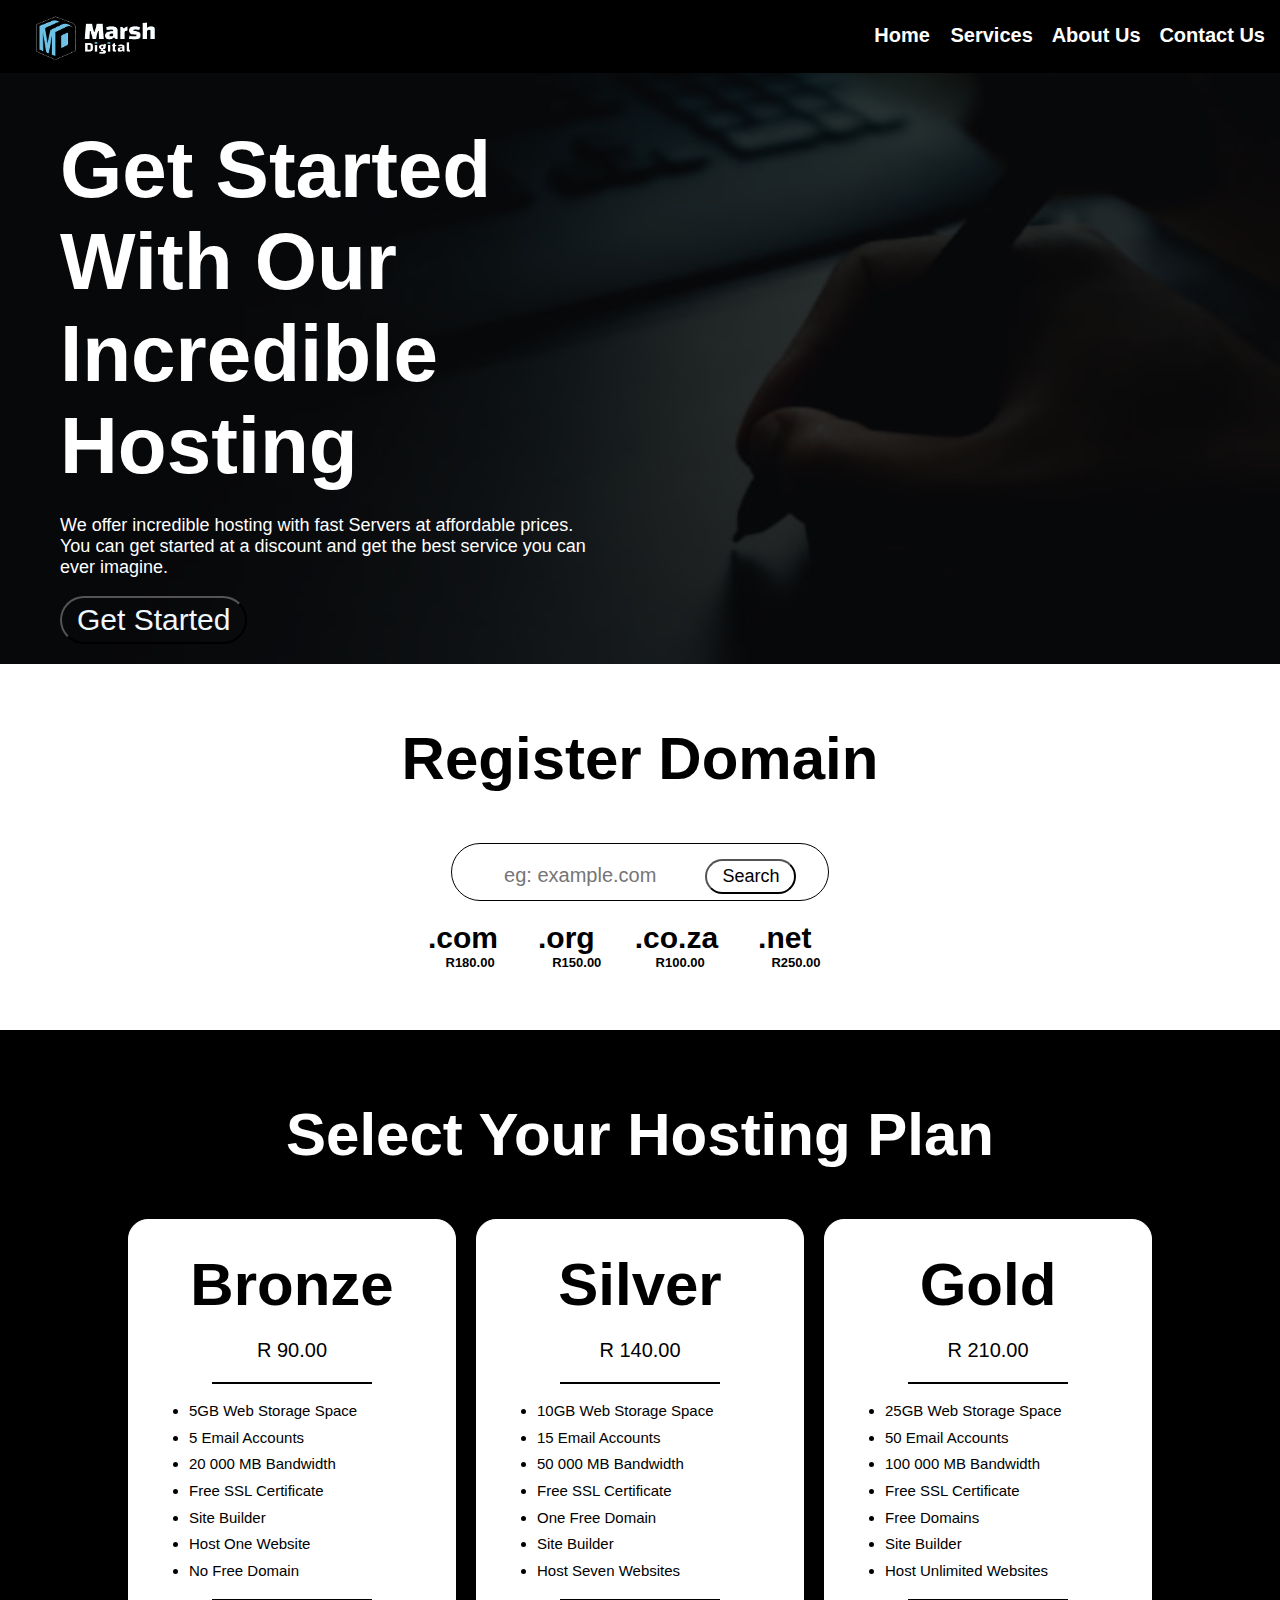
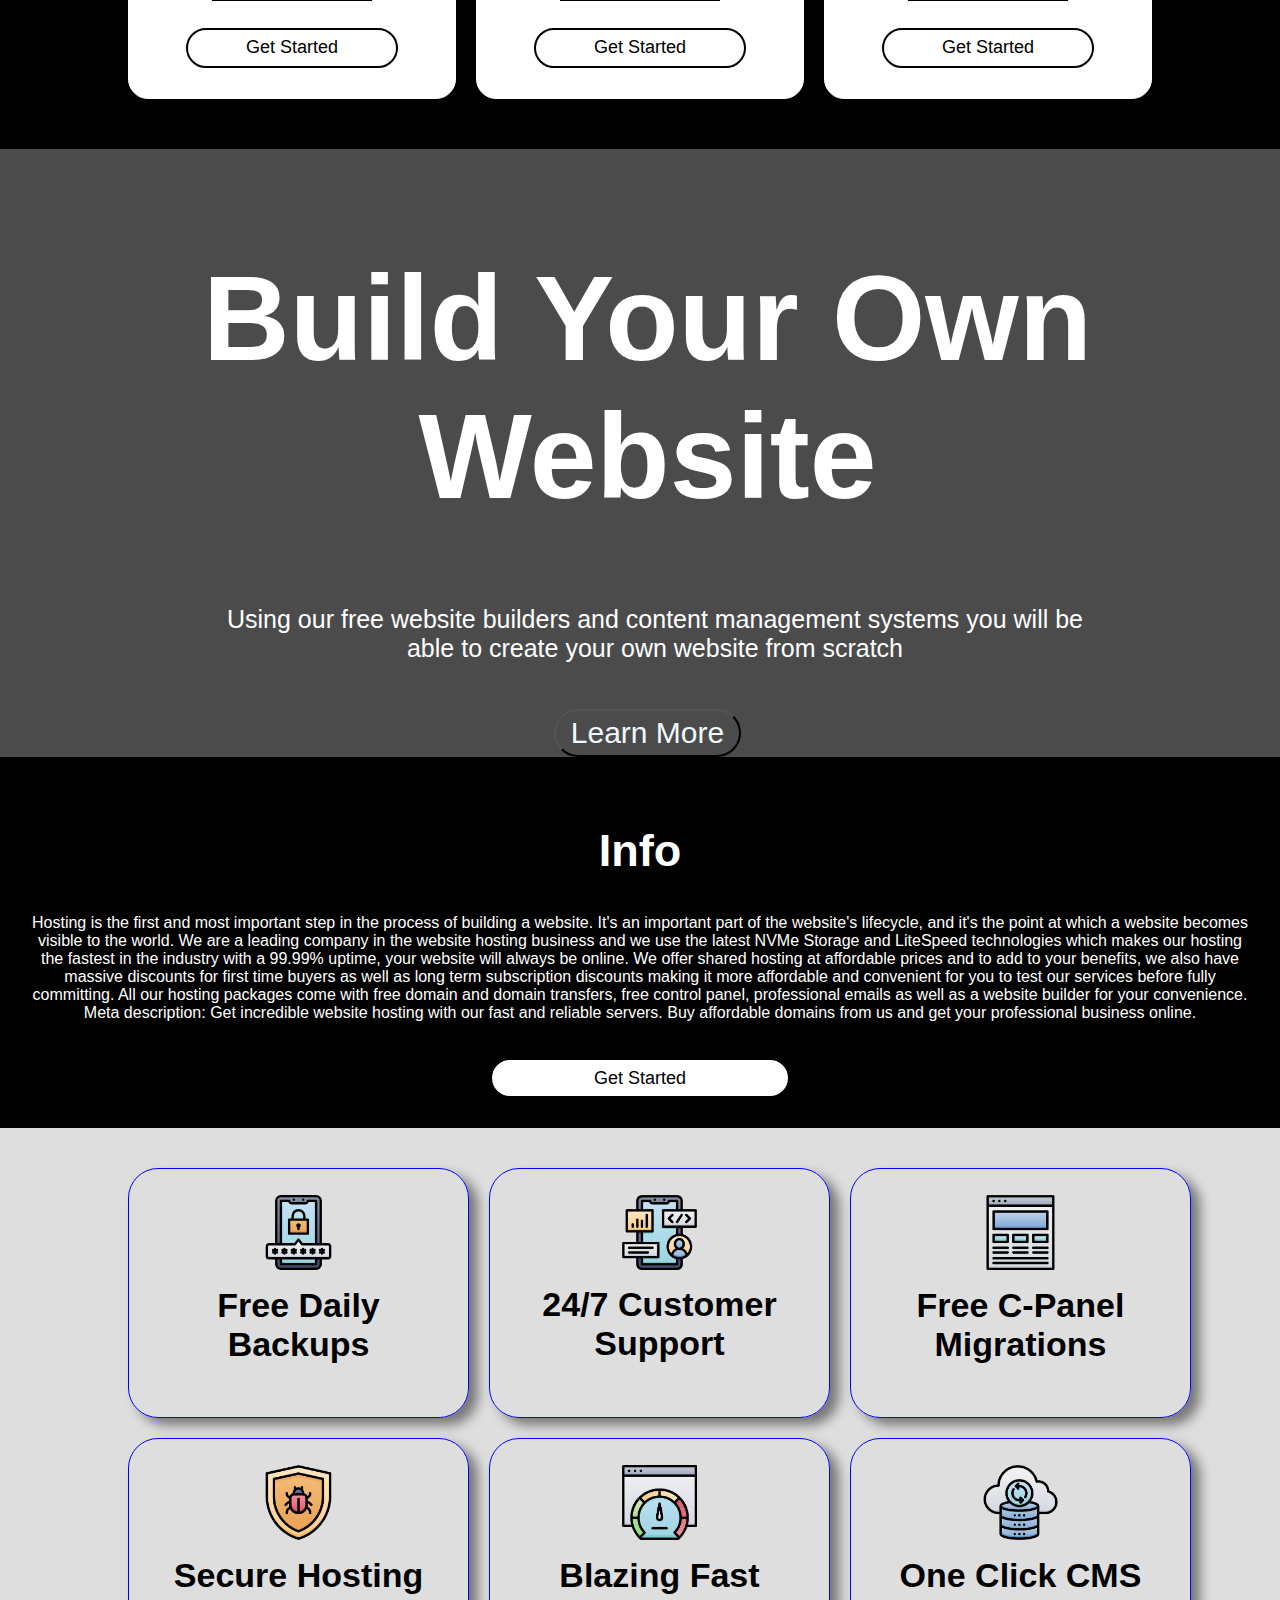
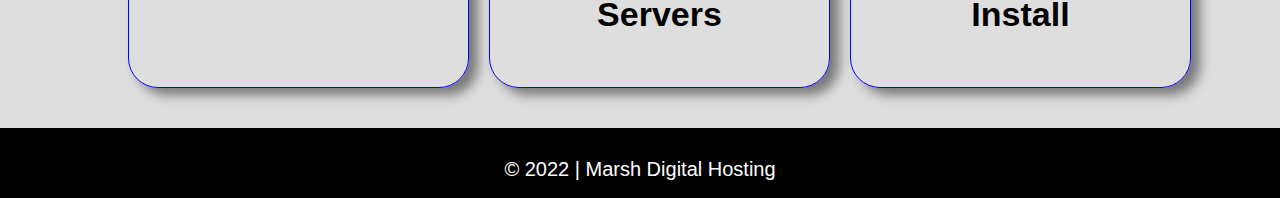
<file: index.html>
<!DOCTYPE html>
<html lang="en">

<head>
    <meta charset="UTF-8">
    <meta name="description"
        content="Get incredible website hosting with our fast and reliable servers. Buy affordable domains from us and get your professional business online.">
    <meta name="viewport" content="width=device-width" , initial-scale="1.0">
    <meta name="keywords" content="Website Hosting, Domain Registration, Professional Email, Website Builder">
    <link rel="stylesheet" href="styles.css">
    <title>Fast, Secure and Reliable Website Hosting</title>


</head>


<body>
    <header>
        <a href="index.html"><img class="logo" src="images/logo.png" alt="logo"></a>
        <nav class="h-nav">
            <ul>
                <li> <a href="index.html">Home</a> </li>
                <li><a href="services.html">Services</a></li>
                <li><a href="about.html">About Us</a></li>
                <li><a href="contact.html">Contact Us</a></li>
            </ul>
        </nav>
    </header>

    <!-- Hero Section  -->

    <section id="hero">
        <div class="hh1">
            <h1> Get Started With Our Incredible Hosting </h1>
        </div>
        <div class="hp1">
            <p>
                We offer incredible hosting with fast Servers at affordable prices. You can get started at a discount
                and get the best service you can ever imagine.
            </p>
        </div>

        <div>
            <a href="/contact.html"> <button class="h-btn">
                    Get Started
                </button></a>
        </div>

    </section>

    <!-- Domain search Form -->

    <section id="domain-reg">
        <section class="domain-search">
            <div class="d-h2">
                <h2> Register Domain </h2>
            </div>

            <div class="s-bar">
                <input class="search-input" type="text" placeholder=" eg: example.com"> <button class="s-btn"> Search
                </button>
            </div>

            <div class="domain-price">
                <div class="dp"> .com <br>
                    <p class="pdp">R180.00</p>
                </div>
                <div class="dp"> .org <br>
                    <p class="pdp">R150.00</p>
                </div>
                <div class="dp"> .co.za <br>
                    <p class="pdp">R100.00</p>
                </div>
                <div class="dp"> .net <br>
                    <p class="pdp">R250.00</p>
                </div>
            </div>
        </section>
        <!-- Hosting Plans Section  -->

        <section id="hosting-plans">

            <div class="hp-h2">
                <h2>
                    Select Your Hosting Plan
                </h2>
            </div>

            <div id="packages">
                <div class="package1">
                    <h3>Bronze</h3>
                    <p class="p-font">R 90.00</p>
                    <hr>
                    <ol>
                        <li class="list-elements">5GB Web Storage Space </li>
                        <li class="list-elements">5 Email Accounts </li>
                        <li class="list-elements">20 000 MB Bandwidth </li>
                        <li class="list-elements">Free SSL Certificate</li>
                        <li class="list-elements">Site Builder</li>
                        <li class="list-elements">Host One Website</li>
                        <li class="list-elements">No Free Domain</li>

                    </ol>
                    <hr>
                    <a href="/contact.html"> <button class="btn-gs"> Get Started</button></a>
                </div>

                <div class="package2">
                    <h3>Silver</h3>
                    <p class="p-font">R 140.00</p>
                    <hr>
                    <ol>
                        <li class="list-elements">10GB Web Storage Space </li>
                        <li class="list-elements">15 Email Accounts </li>
                        <li class="list-elements">50 000 MB Bandwidth </li>
                        <li class="list-elements">Free SSL Certificate</li>
                        <li class="list-elements">One Free Domain </li>
                        <li class="list-elements">Site Builder</li>
                        <li class="list-elements">Host Seven Websites </li>


                    </ol>
                    <hr>
                    <a href="/contact.html"> <button class="btn-gs"> Get Started</button></a>
                </div>

                <div class="package3">
                    <h3>Gold</h3>
                    <p class="p-font">R 210.00</p>
                    <hr>
                    <ol>
                        <li class="list-elements">25GB Web Storage Space </li>
                        <li class="list-elements">50 Email Accounts </li>
                        <li class="list-elements">100 000 MB Bandwidth </li>
                        <li class="list-elements">Free SSL Certificate</li>
                        <li class="list-elements">Free Domains </li>
                        <li class="list-elements">Site Builder</li>
                        <li class="list-elements">Host Unlimited Websites </li>

                    </ol>
                    <hr>
                    <a href="/contact.html"> <button class="btn-gs"> Get Started</button></a>
                </div>

            </div>

        </section>

        <!-- Info Section  -->

        <section id="cms-info">

            <div class="cmsTittle">

                <h1> Build Your Own Website </h1>
                <p class="u-para">Using our free website builders and content management systems you will be able to
                    create your own website from scratch</p>
                <a href="/contact.html"><button class="cmsBtn"> Learn More </button></a>

            </div>
        </section>

        <div class="info-sec">
            <h2>Info</h2>
            <p>Hosting is the first and most important step in the process of building a website. It's an important part
                of the
                website's lifecycle, and it's the point at which a website becomes visible to the world.
                We are a leading company in the website hosting business and we use the latest NVMe Storage and
                LiteSpeed technologies
                which makes our hosting the fastest in the industry with a 99.99% uptime, your website will always be
                online.
                We offer shared hosting at affordable prices and to add to your benefits, we also have massive discounts
                for first time
                buyers as well as long term subscription discounts making it more affordable and convenient for you to
                test our services
                before fully committing.
                All our hosting packages come with free domain and domain transfers, free control panel, professional
                emails as well as
                a website builder for your convenience.
                Meta description:
                Get incredible website hosting with our fast and reliable servers. Buy affordable domains from us and
                get your
                professional business online.

            </p>
            <a href="/contact.html"> <button class="btn-gs1"> Get Started</button></a>
        </div>

        <!-- Grid Section  -->

        <section id="grid-container">
            <div class="grid-container">
                <div class="container-1">
                    <img class="icons" src="images/User Security.svg" alt="Icon">
                    <h4>Free Daily Backups </h4>
                </div>

                <div class="container-2">
                    <img class="icons" src="images/User Experience.png" alt="Icon">
                    <h4> 24/7 Customer Support </h4>
                </div>

                <div class="container-3">
                    <img class="icons" src="images/Website.png" alt="Icon">
                    <h4>Free C-Panel Migrations </h4>
                </div>

                <div class="container-4">
                    <img class="icons" src="images/Anti Virus.png" alt="Icon">
                    <h4> Secure Hosting </h4>
                </div>

                <div class="container-5">
                    <img class="icons" src="images/Speed.png" alt="Icon">
                    <h4> Blazing Fast Servers </h4>
                </div>

                <div class="container-6">
                    <img class="icons" src="images/Sync Data.png" alt="Icon">
                    <h4> One Click CMS Install </h4>
                </div>
            </div>
        </section>

    </section>


    <footer>
        <div class="f-widget1">
            &copy 2022 | Marsh Digital Hosting
        </div>

    </footer>

</body>

</html>
</file>
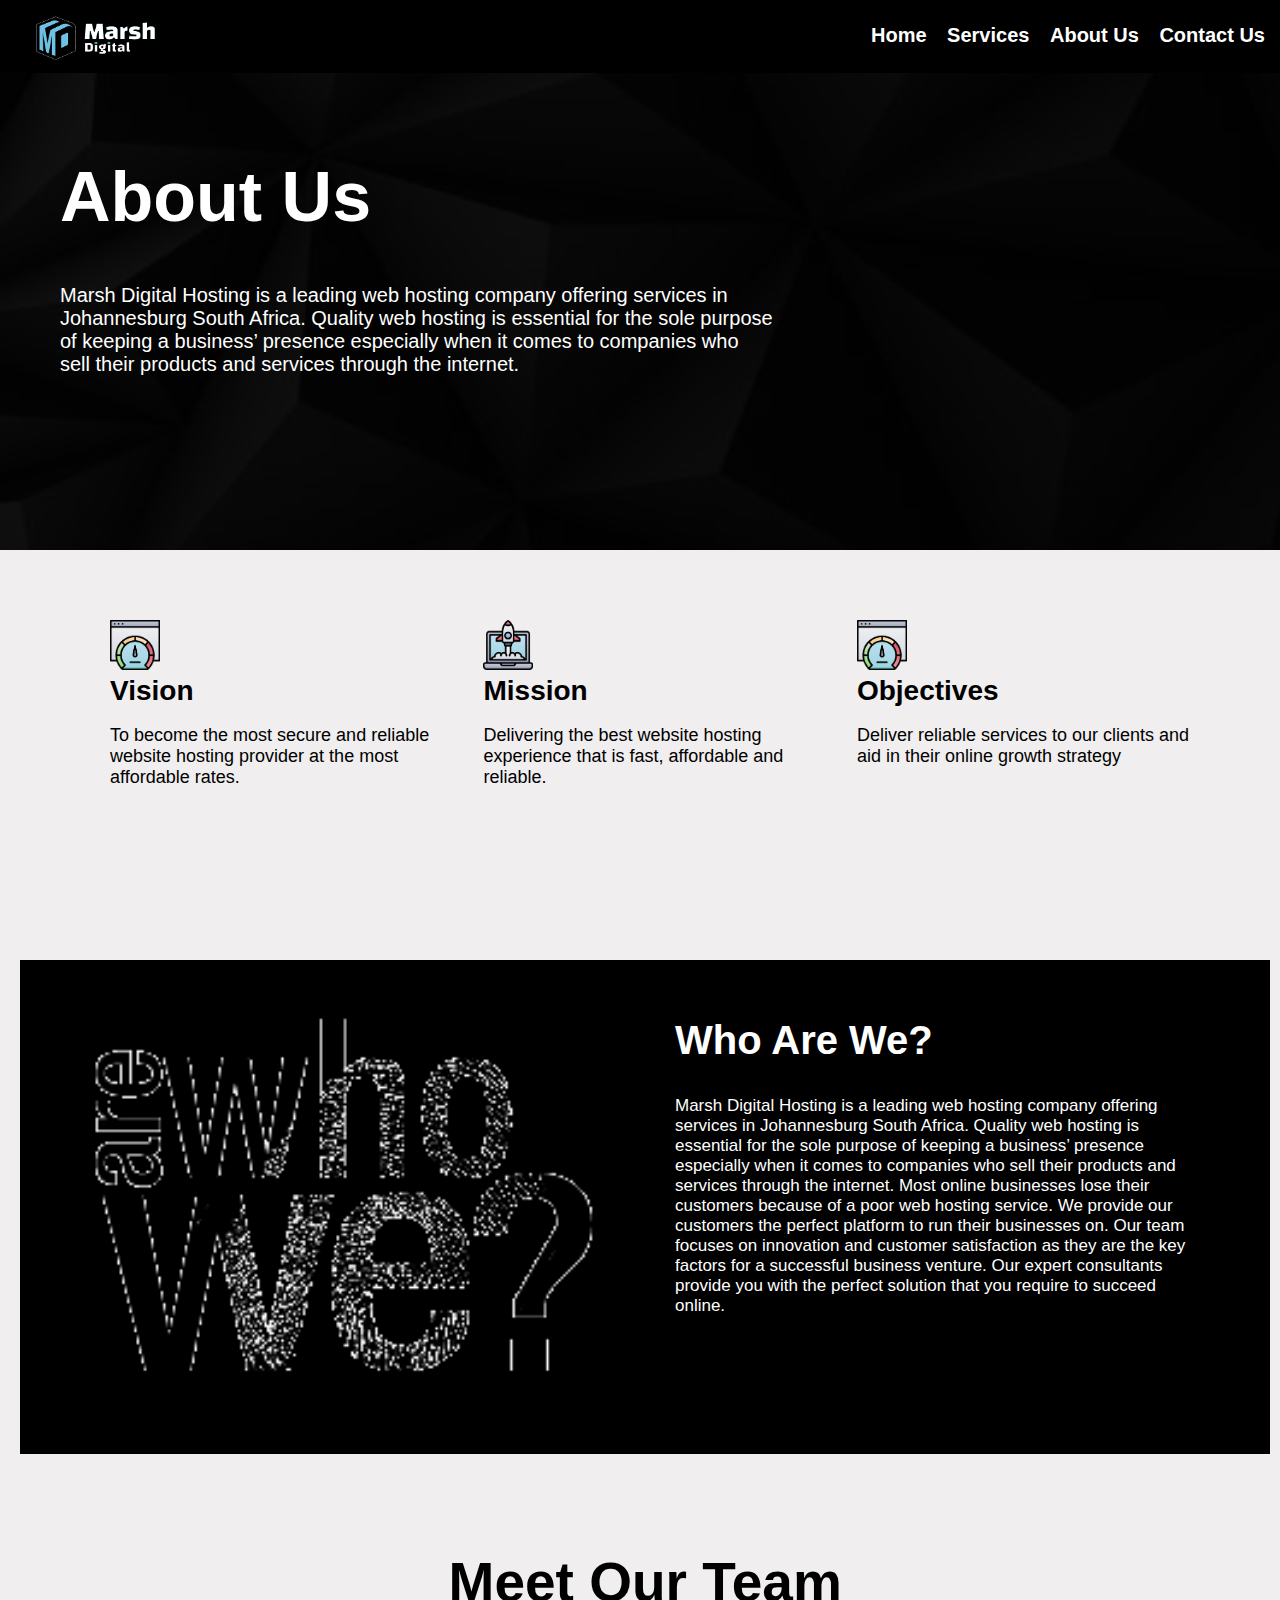
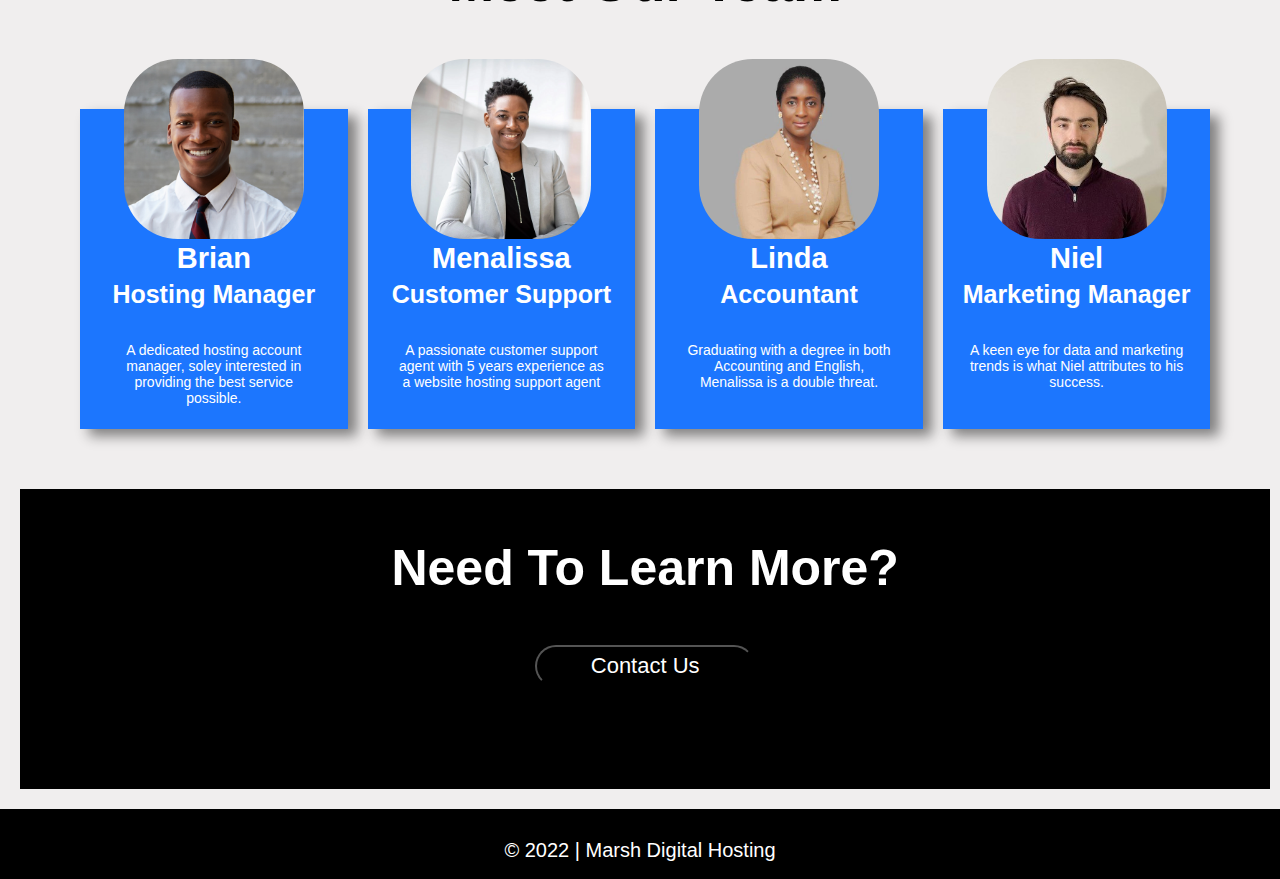
<file: about.html>
<!DOCTYPE html>
<html lang="en">

<head>
    <meta charset="UTF-8">
    <meta name="description"
        content="Get hosting that is safe, secure and reliable. The most trusted hosting company in Johannesburg.">
    <meta name="viewport" content="width=device-width" , initial-scale="1.0">
    <meta name="keywords" content="Website Hosting, Domain Registration, Professional Email, Website Builder">
    <link rel="stylesheet" href="styles.css">
    <title>Marsh Digital Hosting, About Us Page</title>

</head>

<body>

    <header>
        <a href="index.html"><img class="logo" src="images/logo.png" alt="logo"></a>
        <nav class="h-nav">
            <ul>
                <li> <a href="index.html">Home</a> </li>
                <li> <a href="services.html">Services</a> </li>
                <li> <a href="about.html">About Us</a> </li>
                <li> <a href="contact.html">Contact Us</a> </li>
            </ul>
        </nav>
    </header>

    <section id="about-hero">
        <div>
            <h1>About Us</h1>
            <p>Marsh Digital Hosting is a leading web hosting company offering services in Johannesburg South Africa.
                Quality web hosting is essential for the sole purpose of keeping a business’ presence especially when it
                comes to companies who sell their products and services through the internet.
            </p>
        </div>

    </section>

    <section class="our-profile">
        <div class="motto grid-span0">

            <h2>Need To Learn More? </h2>
            <a href="contact.html"> <button class="c-btn"> Contact Us </button></a>

        </div>

        <div class="motto grid-span2">

            <div class="container-msg">

                <div class="contentX">
                    <img class="img-x" src="/images/Speed.png" alt="icon">
                    <h3>Vision</h3>
                    <p>To become the most secure and reliable website hosting provider
                        at the most affordable rates.</p>
                </div>
                <div class="contentY">
                    <img class="img-x" src="/images/Startup.png" alt="icon">
                    <h3>Mission</h3>
                    <p>Delivering the best website hosting experience that is fast, affordable and reliable.
                    </p>
                </div>

                <div class="contentY">
                    <img class="img-x" src="/images/Speed.png" alt="icon">
                    <h3>Objectives</h3>
                    <p>Deliver reliable services to our clients and aid in their online growth strategy
                    </p>
                </div>

            </div>
        </div>

        <div class="short-des">
            <div class="sd1">
                <img src="/images/who-are-we.gif" alt="Who are we? Marsh Digital Hosting">
            </div>

            <div class="sd2">
                <h2>Who Are We?</h2>
                <p> Marsh Digital Hosting is a leading web hosting company offering services in Johannesburg South
                    Africa. Quality web
                    hosting is essential for the sole purpose of keeping a business’ presence especially when it comes
                    to companies who sell
                    their products and services through the internet. Most online businesses lose their customers
                    because of a poor web
                    hosting service. We provide our customers the perfect platform to run their businesses on. Our team
                    focuses on
                    innovation and customer satisfaction as they are the key factors for a successful business venture.
                    Our expert
                    consultants provide you with the perfect solution that you require to succeed online. </p>
            </div>

        </div>

        <div class="motto grid-span3">
            <h2>Meet Our Team</h2>

            <div class="container-msgT">

                <div class="contentT">
                    <img src="/images/john.jpg" alt="Brian, Hosting Manager">
                    <h3>Brian </h3>
                    <h4>Hosting Manager</h4>
                    <p>A dedicated hosting account manager, soley interested in providing the best service possible.
                    </p>

                </div>
                <div class="contentT ">
                    <img class="Menalissa" src="/images/Menalissa.png" alt="Menalissa, Customer support">
                    <h3>Menalissa</h3>
                    <h4>Customer Support</h4>
                    <p>A passionate customer support agent with 5 years experience as a website hosting support agent
                    </p>

                </div>

                <div class="contentT">
                    <img src="/images/linda.webp" alt="Linda, Accounting">
                    <h3>Linda</h3>
                    <h4>Accountant</h4>
                    <p>Graduating with a degree in both Accounting and English, Menalissa is a double threat. </p>


                </div>

                <div class="contentT">
                    <img src="/images/niel.jpg" alt="Niel, Marketing Manager">
                    <h3>Niel</h3>
                    <h4>Marketing Manager</h4>
                    <p>A keen eye for data and marketing trends is what Niel attributes to his success. </p>

                </div>

            </div>
        </div>


    </section>


    <footer>

        <div id="footer-widgets">
            <div class="f-widget1">
                &copy 2022 | Marsh Digital Hosting
            </div>

        </div>

    </footer>

</body>

</html>
</file>
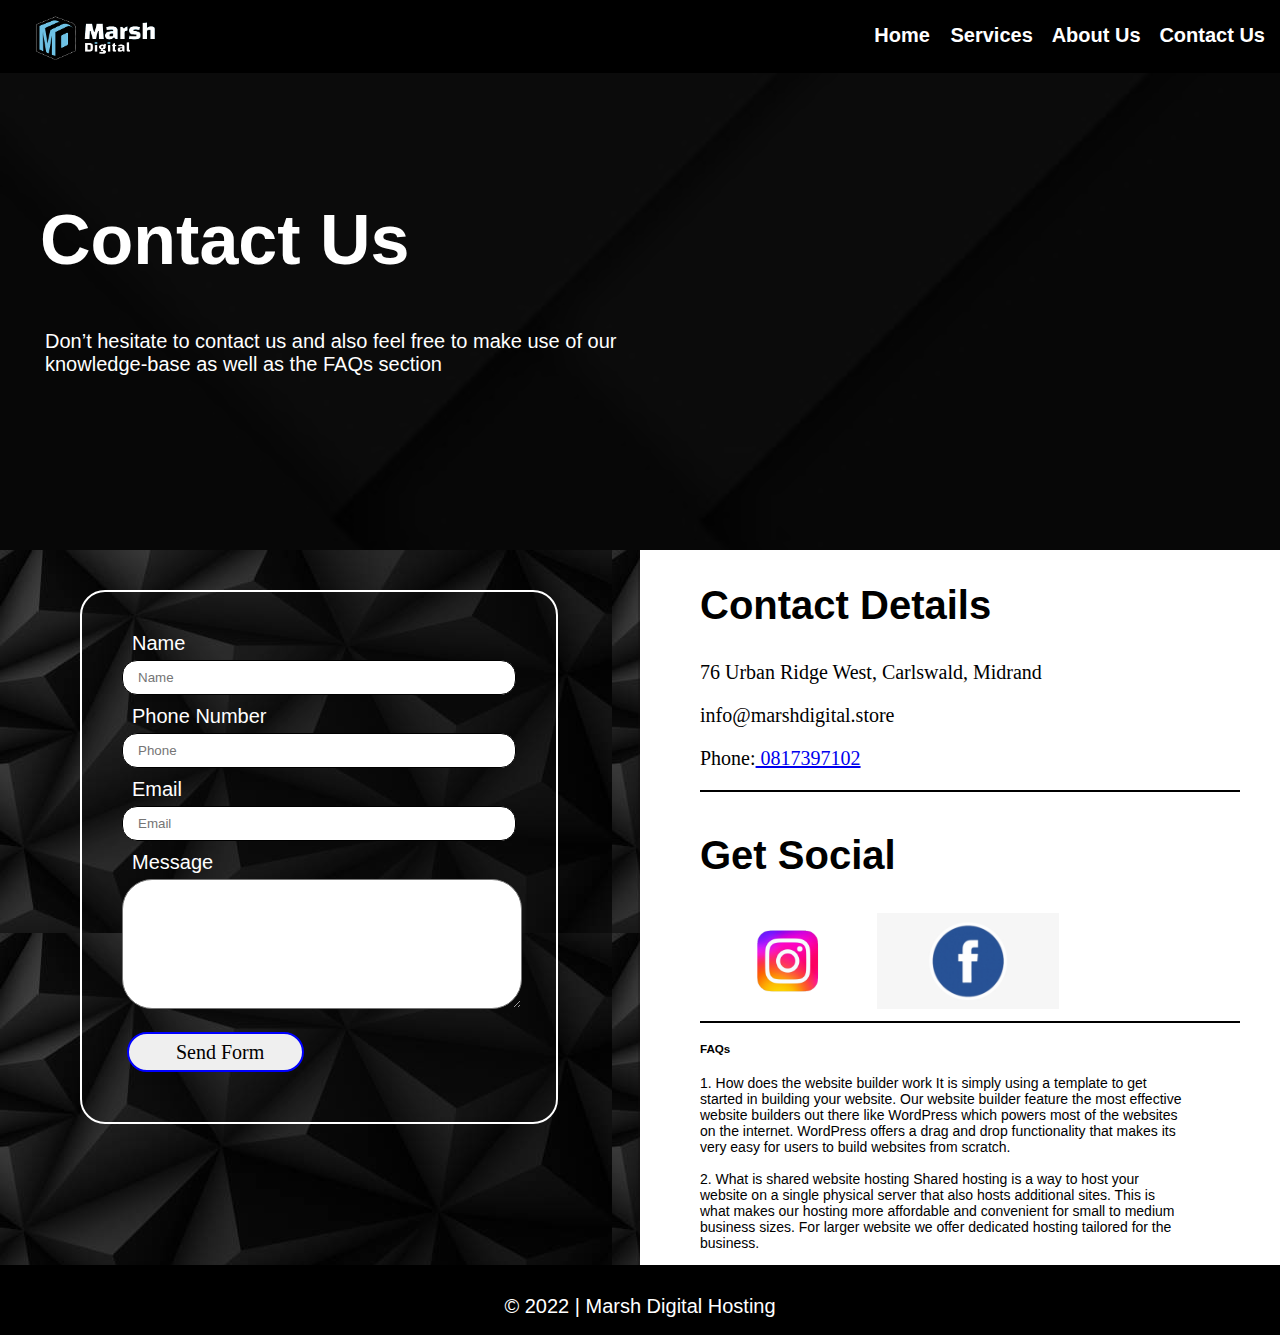
<file: contact.html>
<!DOCTYPE html>
<html lang="en">

<head>

    <meta charset="UTF-8">
    <meta name="description"
        content="Contact our website hosting support team on 0817 397 102, we are available 24/7/365.">
    <meta name="viewport" content="width=device-width" , initial-scale="1.0">
    <meta name="keywords" content="Website Hosting, Domain Registration, Professional Email, Website Builder">
    <link rel="stylesheet" href="styles.css">
    <title>Marsh Digital Hosting, Contact Us Page</title>
</head>

<body>
    <header>
        <a href="index.html"><img class="logo" src="images/logo.png" alt="logo"></a>
        <nav class="h-nav">
            <ul>
                <li> <a href="index.html">Home</a> </li>
                <li><a href="services.html">Services</a></li>
                <li><a href="about.html">About Us</a></li>
                <li><a href="contact.html">Contact Us</a></li>
            </ul>
        </nav>
    </header>

    <div id="cu-main">
        <h3 id="cu">Contact Us</h3>
        <p>Don’t hesitate to contact us and also feel free to make use of our knowledge-base as well as the FAQs section
        </p>
    </div>

    <section class="b-section">

        <div class="contact-form">

            <form class="submission-form" action="mailto:john@marsh-digital.com">
                <label for="name">Name</label>
                <input type="name" placeholder="Name">
                <label for="tel"> Phone Number</label>
                <input type="tel" placeholder="Phone">
                <label for="email"> Email </label>
                <input type="email" placeholder="Email" required>
                <label for="text"> Message</label>

                <textarea name="" id="t-area" cols="50" rows="6"></textarea>

                <input id="sendBtn" type="submit" value="Send Form">

            </form>
        </div>

        <div class="contact-details">
            <h2> Contact Details</h2>

            <div class="address">
                <p> 76 Urban Ridge West, Carlswald, Midrand</p>
                <p> info@marshdigital.store</p>
                <p> Phone:<a href="tel:0817397102"> 0817397102</a>
                </p>
            </div>
            <hr>
            <div class="social-icons">
                <h2>Get Social</h2>
                <a href="https://facebook.com/marsh.digital.pty" target="_blank"><img class="address-icons"
                        src="images/instagram.jpg" alt="Instagram Icon"> </a>
                <a href="https://facebook.com/marsh.digital.pty" target="_blank"> <img class="address-icons"
                        src="images/facebook.jpg" alt="Facebook Icon"> </a>
            </div>
            <hr>
            <h5>FAQs</h5>
            <p>
                1. How does the website builder work
                It is simply using a template to get started in building your website. Our website builder feature the
                most effective
                website builders out there like WordPress which powers most of the websites on the internet. WordPress
                offers a drag and
                drop functionality that makes its very easy for users to build websites from scratch.

                <br> <br>
                2. What is shared website hosting
                Shared hosting is a way to host your website on a single physical server that also hosts additional
                sites. This is what
                makes our hosting more affordable and convenient for small to medium business sizes. For larger website
                we offer
                dedicated hosting tailored for the business.

            </p>
        </div>
    </section>

    <footer>

        <div id="footer-widgets">
            <div class="f-widget1">
                &copy 2022 | Marsh Digital Hosting
            </div>
        </div>

    </footer>


</body>

</html>
</file>
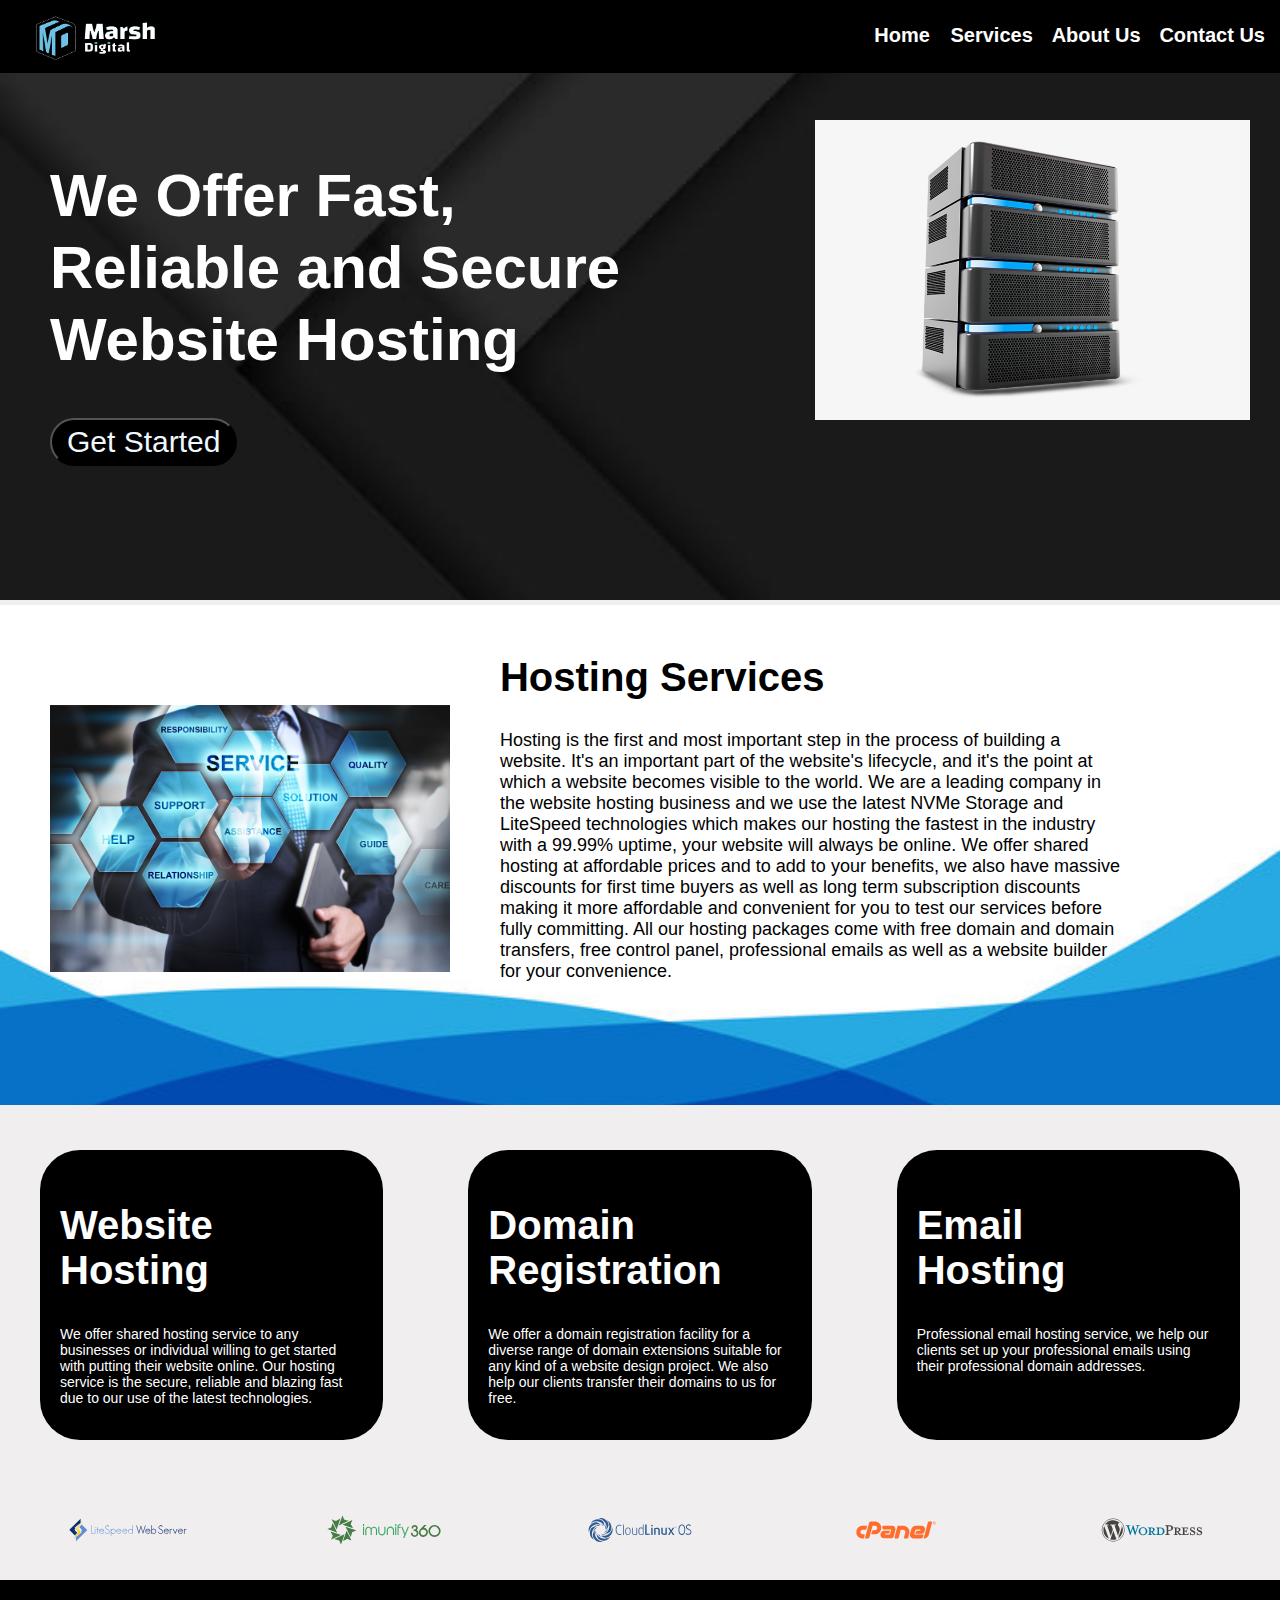
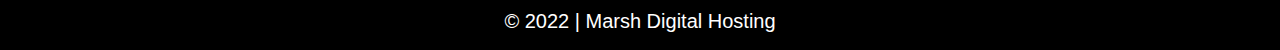
<file: services.html>
<!DOCTYPE html>
<html lang="en">

<head>

    <meta charset="UTF-8">
    <meta name="description" content="Domain Registration, Website and Email Hosting Company based in Johannesburg.">
    <meta name="viewport" content="width=device-width" , initial-scale="1.0">
    <meta name="keywords" content="Website Hosting Services, Domain Registration Services, Email Hosting">
    <link rel="stylesheet" href="styles.css">
    <title>Marsh Digital Hosting, Services </title>
</head>

<body>
    <header>
        <a href="index.html"><img class="logo" src="images/logo.png" alt="logo"></a>
        <nav class="h-nav">
            <ul>
                <li> <a href="index.html">Home</a> </li>
                <li><a href="services.html">Services</a></li>
                <li><a href="about.html">About Us</a></li>
                <li><a href="contact.html">Contact Us</a></li>
            </ul>
        </nav>
    </header>

    <div id="hero-s">
        <div class="hs-content">
            <div class="hs-h1">
                <h1>We Offer Fast, Reliable and Secure Website Hosting</h1>
                <a href="/contact.html"><button class="hs-btn">
                        Get Started
                    </button></a>

            </div>
            <div class="hs-img">
                <img class="hs-img-m" src="/images/server.jpg" alt="Server Image">
            </div>
        </div>
    </div>

    <div id="main-grid-s">

        <div class="service-descr">
            <img src="/images/service.jpg" alt="">
            <h2>Hosting Services</h2>
            <p>Hosting is the first and most important step in the process of building a website. It's an important
                part of the
                website's lifecycle, and it's the point at which a website becomes visible to the world.
                We are a leading company in the website hosting business and we use the latest NVMe Storage and
                LiteSpeed technologies
                which makes our hosting the fastest in the industry with a 99.99% uptime, your website will always
                be online.
                We offer shared hosting at affordable prices and to add to your benefits, we also have massive
                discounts for first time
                buyers as well as long term subscription discounts making it more affordable and convenient for you
                to test our services
                before fully committing.
                All our hosting packages come with free domain and domain transfers, free control panel,
                professional emails as well as
                a website builder for your convenience.
            </p>
        </div>

        <div id="section1s">
            <div class="company-description">
                <h2>Website Hosting</h2>

                <p>We offer shared hosting service to any businesses or individual willing to get started with putting
                    their website
                    online. Our hosting service is the secure, reliable and blazing fast due to our use of the latest
                    technologies.</p>
            </div>
        </div>

        <div id="section2s">
            <div class="company-description">
                <h2>Domain Registration</h2>
                <p>We offer a domain registration facility for a diverse range of domain extensions suitable for any
                    kind of a website
                    design project. We also help our clients transfer their domains to us for free.</p>
            </div>
        </div>

        <div id="section3s">
            <div class="company-description">
                <h2>Email <br> Hosting</h2>
                <p>Professional email hosting service, we help our clients set up your professional emails using their
                    professional domain
                    addresses.</p>
            </div>
        </div>


        <div id="our-clients">
            <div class="logo-images">
                <div class="xyz"> <img class="logo-img-part" src="/images/lite-speed-1.svg" alt="lite-speed-logo">
                </div>
                <div class="xyz"> <img class="logo-img-part" src="/images/imunify-360.svg" alt="imunify-360-logo">
                </div>
                <div class="xyz"> <img class="logo-img-part" src="/images/cloud-linux.svg" alt="cloud-linux-log"> </div>
                <div class="xyz"> <img class="logo-img-part" src="/images/cpanel.svg" alt="cpanel-logo"> </div>
                <div class="xyz"> <img class="logo-img-part" src="/images/word-press.svg" alt="wordpress-logo"> </div>
            </div>
        </div>
    </div>


    <footer class="ft">

        <div id="footer-widgets">
            <div class="f-widget1">
                &copy 2022 | Marsh Digital Hosting
            </div>

        </div>

    </footer>

</body>

</html>
</file>
<file: styles.css>
* {
  box-sizing: border-box;
}

body {
  background: rgb(240, 238, 238);
  width: 100%;
  height: 100%;
  font-size: 14px;
  margin: auto;
  font-family: sans-serif;
}

/* Header Section  */

header {
  background: rgb(0, 0, 0);
  display: grid;
  grid-template-columns: 1fr 3fr;
  position: fixed;
  width: 100%;
  z-index: 999;
}

.logo {
  height: 70px;
  margin-left: 30px;
}

nav {
  text-align: right;
  padding-top: 10px;
}

ul li {
  color: white;
  display: inline;
  font-size: 20px;
  font-weight: 600;
  font-family: sans-serif;
  margin-right: 15px;
}

li:hover {
  border-bottom: 3px solid white;
}

.a-btn {
  font-size: 20px;
  font-weight: 600;
  padding: 5px;
  margin: 5px;
  border: 2px solid rgb(255, 2, 2);
  border-radius: 25px;
}

nav a {
  text-decoration: none;
  color: inherit;
}

a:hover {
  color: blue;
}
/* Hero Section  */

#hero {
  background-image: url(./images/BC\ Image.jpg);
  background-attachment: fixed;
  background-blend-mode: multiply;
  background-repeat: none;
  background-size: cover;
  background-color: rgba(0, 0, 0, 0.742);
  min-height: 600px;
  padding: 20px 30px 20px 60px;
  width: 100%;
  padding-top: 70px;
}

.hh1 {
  color: white;
  font-family: sans-serif;
  font-size: 40px;
  width: 50%;
}

.hp1 {
  width: 45%;
  font-size: 18px;
  margin-top: -30px;
  color: white;
}

.h-btn {
  font-size: 30px;
  font-weight: 400;
  padding: 5px 15px 5px 15px;
  border-radius: 35px;
  background: none;
  color: aliceblue;
}

.h-btn:hover {
  background-color: rgb(21, 8, 255);
  color: white;
  transition: all 0.2s ease-in-out;
  transform: scale(1.1);
  font-size: 25px;
  cursor: pointer;
}

/* Domain Section  */

#domain-reg {
  background: rgb(255, 255, 255);
  text-align: center;
}

.domain-search {
  padding: 10px;
}

.d-h2 {
  font-size: 40px;
  color: rgb(0, 0, 0);
}

.search-input {
  border: none;
  border-radius: 30px;
  width: 50%;
  min-height: 30px;
  font-size: 20px;
  display: inline;
  margin-right: 30px;
}

.s-bar {
  border: 1px solid black;
  width: 30%;
  margin: auto;
  border-radius: 35px;
  height: fit-content;
  padding-top: 15px;
}

.s-btn {
  font-size: 18px;
  font-weight: 400;
  padding: 5px 15px 5px 15px;
  border-radius: 35px;
  background: none;
  color: rgb(0, 0, 0);
}

.s-btn:hover {
  background-color: rgb(21, 8, 255);
  color: white;
  transition: all 0.2s ease-in-out;
  transform: scale(1.1);
  font-size: 18px;
  cursor: pointer;
}

.domain-price {
  display: flex;
  font-size: 30px;
  text-align: center;
  padding-left: 30%;
  padding-right: 30%;
  padding-top: 20px;
  color: rgb(0, 0, 0);
}

.pdp {
  font-size: 13px;
  font-weight: 600;
  margin: auto auto;
  padding-left: 25%;
  padding-right: 25%;
}

.dp {
  margin-left: 40px;
  font-weight: 600;
}

/* Hosting Plans  */

#hosting-plans {
  width: 100%;
  min-height: 600px;
  background: rgb(0, 0, 0);
  margin-top: 50px;
  padding-bottom: 50px;
}

#packages {
  display: grid;
  grid-template-columns: 1fr 1fr 1fr;
  gap: 20px;
  margin: 0 10% 0 10%;
}

.package1 {
  border: 1px solid rgb(255, 255, 255);
  color: rgb(0, 0, 0);
  background: white;
  border-radius: 20px;
  padding: 30px;
  box-shadow: 9px 7px 12px 0px rgba(0, 0, 0, 0.466);
}

.package2 {
  border: 1px solid rgb(255, 255, 255);
  color: rgb(0, 0, 0);
  background: white;
  border-radius: 20px;
  padding: 30px;
  box-shadow: 9px 7px 12px 0px rgba(0, 0, 0, 0.466);
}

.package3 {
  border: 1px solid rgb(255, 255, 255);
  color: rgb(0, 0, 0);
  background: white;
  border-radius: 20px;
  padding: 30px;
  box-shadow: 9px 7px 12px 0px rgba(0, 0, 0, 0.466);
}

.hp-h2 {
  padding-top: 20px;
  font-size: 40px;
  color: white;
}

h3 {
  font-size: 60px;
  margin: 0px;
  color: rgb(0, 0, 0);
}

.p-font {
  font-size: 20px;
}

hr {
  color: rgb(0, 0, 0);
  border: 1px solid rgb(0, 0, 0);
  width: 60%;
}

.list-elements {
  color: rgb(0, 0, 0);
  font-size: 15px;
  font-weight: 500;
  font-family: sans-serif;
  text-align: left;
  line-height: 20pt;
  text-align: left;
  text-decoration: none;
  margin-left: -10px;
}

ol {
  list-style-type: disc;
}

.btn-gs {
  font-size: 18px;
  border-radius: 25px;
  margin-top: 20px;
  width: 80%;
  height: 40px;
  background-color: rgb(255, 255, 255);
  color: rgb(0, 0, 0);
  border: 2px solid rgb(0, 0, 0);
}

.btn-gs:hover {
  background-color: rgb(0, 0, 0);
  color: white;
  transition: all 0.2s ease-in-out;
  transform: scale(1.1);
  cursor: pointer;
}

.info-sec {
  background: black;
  color: white;
  font-family: sans-serif;

  margin: auto;
  padding: 30px;
}

.info-sec p {
  font-size: 16px;
}

.info-sec h2 {
  font-size: 45px;
}

.btn-gs1 {
  font-size: 18px;
  border-radius: 25px;
  margin-top: 20px;
  width: 300px;
  height: 40px;
  background-color: rgb(255, 255, 255);
  color: rgb(0, 0, 0);
  border: 2px solid rgb(0, 0, 0);
}

.btn-gs1:hover {
  background-color: rgb(0, 0, 0);
  color: white;
  transition: all 0.2s ease-in-out;
  transform: scale(1.1);
  cursor: pointer;
  border: 1px solid white;
}

/* Info Box  */

#cms-info {
  display: grid;
  min-height: 500px;
  text-align: center;
  background-color: rgba(0, 0, 0, 0.704);
  background-image: url(images/cloud.jpg);
  background-attachment: fixed;
  background-repeat: no-repeat;
  background-size: cover;
  background-position: center;
  background-blend-mode: multiply;
}

.cmsTittle {
  padding-top: 20px;
  color: white;
  font-size: 60px;
  padding-left: 15px;
}

.u-para {
  color: white;
  font-size: 25px;
  font-weight: 500;
  padding-left: 15px;
  width: 70%;
  margin-left: 15%;
}

.cmsBtn {
  font-size: 30px;
  font-weight: 400;
  padding: 5px 15px 5px 15px;
  border-radius: 35px;
  background: none;
  color: aliceblue;
}

.cmsBtn:hover {
  background-color: rgb(0, 0, 0);
  color: white;
  transition: all 0.2s ease-in-out;
  transform: scale(1.1);
  cursor: pointer;
}

.info-img1 {
  float: left;
  border: 1px solid rgb(255, 19, 19);
  min-height: 50px;
  background: blue;
  margin: 10px;
}

.info-img2 {
  float: right;
  border: 1px solid black;
  min-height: 60px;
  background: red;
  margin: 10px;
}

.img-cms {
  padding: 10%;
  width: 60%;
}

.img-cms1 {
  border-radius: 100%;
  width: 80%;
  padding: 10%;
}

/* Grid Box  */

#grid-container {
  background: rgb(223, 222, 222);
  display: grid;
  min-height: 600px;
  align-content: center;
  justify-items: center;
}

.grid-container {
  background: rgb(223, 222, 222);
  align-items: center;
  display: grid;
  grid-gap: 20px;
  width: 80%;
  grid-template-columns: 33.3% 33.3% 33.3%;
}

.container-1 {
  border: 1px solid blue;
  height: 250px;
  padding: 4%;
  border-radius: 30px;
  box-shadow: 9px 7px 12px 0px rgba(0, 0, 0, 0.466);
}

.container-2 {
  border: 1px solid blue;
  height: 250px;
  border-radius: 30px;
  padding: 4%;
  box-shadow: 9px 7px 12px 0px rgba(0, 0, 0, 0.466);
}

.container-3 {
  border: 1px solid blue;
  height: 250px;
  border-radius: 30px;
  padding: 4%;
  box-shadow: 9px 7px 12px 0px rgba(0, 0, 0, 0.466);
}

.container-4 {
  border: 1px solid blue;
  padding: 4%;
  height: 250px;
  border-radius: 30px;
  box-shadow: 9px 7px 12px 0px rgba(0, 0, 0, 0.466);
}

.container-5 {
  border: 1px solid blue;
  height: 250px;
  border-radius: 30px;
  padding: 4%;
  box-shadow: 9px 7px 12px 0px rgba(0, 0, 0, 0.466);
}

.container-6 {
  border: 1px solid blue;
  height: 250px;
  border-radius: 30px;
  padding: 4%;
  box-shadow: 9px 7px 12px 0px rgba(0, 0, 0, 0.466);
}

h4 {
  font-size: 34px;
  margin-top: 0px;
}

.icons {
  max-width: 100px;
  padding: 4%;
  margin-bottom: 0px;
}

/* Bottom Section  */

/* Footer Area  */

footer {
  padding-top: 10px;
  padding-bottom: 10px;
  background: rgb(0, 0, 0);
  color: white;
  height: 70px;
  text-align: center;
}

.f-widget1 {
  padding-top: 20px;
  font-size: 20px;
}

/* Services Page */
___________________________________________________________________________________________________________________
  #services-hero {
  display: grid;
  font-size: 30px;
  background-image: url(/images/BC\ Image.jpg);
  background-attachment: fixed;
  background-blend-mode: multiply;
  background-repeat: none;
  background-size: cover;
  background-color: rgba(0, 0, 0, 0.742);
  min-height: 400px;
  padding: 150px 30px 20px 60px;
  width: 100%;
  color: white;
  text-align: center;
}

#main-grid-s {
  display: grid;
  grid-template-columns: 1fr 1fr 1fr;
  grid-template-areas:
    "h h h"
    "sd sd sd"
    "s1s s2s s3s"
    "oc oc oc"
    "ft ft ft";
  gap: 5px;
}

#hero-s {
  background-color: rgb(255, 255, 255);
  grid-area: h;
  background-image: url(/images/bc2img.jpg);
  background-repeat: none;
  background-size: contain;
  background-attachment: fixed;
  height: 600px;
}

.hs-content {
  display: grid;
  grid-template-columns: 3fr 1fr;
  padding: 70px 30px 20px 50px;
}

.hs-h1 {
  color: white;
  font-family: sans-serif;
  font-size: 40px;
  width: 80%;
  font-weight: 600;
  padding-top: 50px;
}

.hs-h1 h1 {
  font-size: 60px;
  font-family: sans-serif;
  line-height: 40pt;
  line-height: 1.2;
}

.hs-img {
  width: 50%;
  text-align: center;
  margin-top: 50px;
}

.hs-img-m {
  max-height: 300px;
  width: auto;
}

.hs-btn {
  font-size: 30px;
  font-weight: 400;
  padding: 5px 15px 5px 15px;
  border-radius: 35px;
  background: black;
  color: aliceblue;
}

.hs-btn:hover {
  background-color: rgb(21, 8, 255);
  color: white;
  transition: all 0.2s ease-in-out;
  transform: scale(1.1);
  font-size: 25px;
  cursor: pointer;
}

#main-grid-s h2 {
  font-size: 40px;
}

#section1s {
  background: rgb(0, 0, 0);
  grid-area: s1s;
  margin: 40px;
  padding: 20px;
  border-radius: 40px;
}

.service-descr {
  grid-area: sd;
  min-height: 500px;
  background: rgb(0, 0, 0);
  background-image: url(/images/services\ background.jpg);
  background-repeat: no-repeat;
  background-size: cover;
  background-position: center;
  margin: auto;
  padding-bottom: 50px;
  text-align: left;
  padding-top: 50px;
  color: black;
}

.service-descr img {
  max-width: 500px;
  float: left;
  padding: 50px;
}

.service-descr p {
  padding: 30px;
  font-size: 18px;
  width: 80%;
  margin: auto;
  text-align: left;
}

.service-descr h2 {
  font-size: 40px;
  padding: 0px 30px 0px 30px;
  margin: auto;
  text-align: left;
  color: black;
}

.company-description {
  color: white;
}

#section2s {
  background: rgb(0, 0, 0);
  grid-area: s2s;
  margin: 40px;
  padding: 20px;
  border-radius: 40px;
}

#section3s {
  background: rgb(0, 0, 0);
  grid-area: s3s;
  margin: 40px;
  padding: 20px;
  border-radius: 40px;
}

#section3sb {
  background: rgb(190, 190, 190);
  grid-area: sb;
  margin: 40px;
  padding: 20px;
  border-radius: 40px;
}

#our-clients {
  grid-area: oc;
  color: rgb(0, 0, 0);
  width: 100%;
  margin: auto;
  text-align: center;
}

#our-clients h2 {
  font-size: 50px;
  font-family: sans-serif;
  font-weight: 800;
  text-align: center;
  padding-top: 30px;
  padding-bottom: 30px;
}

.logo-images {
  display: grid;
  grid-template-columns: 1fr 1fr 1fr 1fr 1fr;
  color: white;
  gap: 10px;
  padding-left: 5px;
  padding-right: 5px;
  width: 100%;
  margin: auto;
}

.xyz {
  text-align: center;
  border-radius: 25px;
  height: 90px;
}

.logo-img-part {
  width: 120px;
  padding-top: 30px;
  padding-bottom: 30px;
}

.our-profile h2 {
  font-size: 30px;
}

section.our-profile {
  padding: 20px;
}

/* About Us ______________________________________________________ */

#about-hero {
  min-height: 400px;
  background-image: url(/images/bcimage.jpg);
  background-attachment: fixed;
  background-blend-mode: multiply;
  background-repeat: none;
  background-size: cover;
  background-color: rgba(0, 0, 0, 0.742);
  min-height: 550px;
  padding: 80px 30px 50px 60px;
  width: 100%;
  color: white;
  text-align: left;
}

#about-hero h1 {
  font-size: 70px;
  font-family: sans-serif;
  padding-top: 30px;
}

#about-hero p {
  font-size: 20px;
  font-family: sans-serif;
  width: 60%;
}

.our-profile {
  margin: auto;
  display: grid;
  grid-template-columns: 24% 24% 24% 24%;
  gap: 20px;
  margin-top: 100px;
  margin-bottom: 100px;
  margin: auto;
  grid-template-areas:
    "mission mission mission mission"
    "vision vision vision vision"
    "sd sd sd sd"
    "objectives objectives objectives objectives "
    "tagline tagline tagline tagline";
}

.motto {
  padding: 10px;
  text-align: center;
}

.grid-span0 {
  background: black;
  height: 300px;
}

.c-btn {
  padding: 6px;
  width: 220px;
  font-size: 22px;
  border-radius: 25px;
  background: none;
  color: white;
}

.c-btn:hover {
  cursor: pointer;
  padding: 6px;
  width: 220px;
  font-size: 22px;
  border-radius: 25px;

  color: rgb(0, 0, 0);
  background: rgb(255, 255, 255);
}

.grid-span0 h2 {
  text-align: center;
}

.motto:nth-child(1) {
  grid-area: tagline;
  padding-top: 50px;
  background: rgb(0, 0, 0);
  color: white;
}

.motto:nth-child(1) {
  text-align: center;
  font-size: 50px;
}

.container-msg {
  display: grid;
  grid-template-columns: 1fr 1fr 1fr;
  padding: 20px 60px 0px 80px;
  gap: 30px;
}

.motto:nth-child(1) p {
  width: 60%;
  margin: auto;
  font-size: 14px;
}

.motto:nth-child(1) h2 {
  width: 60%;
  margin: auto;
  font-size: 50px;
  padding-bottom: 30px;
}

.motto:nth-child(2) {
  grid-area: mission;
  min-height: 350px;
  padding-top: 30px;
  /* background-image: url(/images/Anti\ Virus.png);
  background-repeat: no-repeat;
  background-position: fixed; */
}

.motto:nth-child(3) {
  grid-area: vision;
  min-height: 250px;
  padding-top: 30px;
}

.motto:nth-child(4) {
  grid-area: objectives;
  min-height: 250px;
  padding-top: 30px;
}

.container-msgT {
  display: grid;
  grid-template-columns: 1fr 1fr 1fr 1fr;
  padding: 20px 60px 0px 80px;
  gap: 20px;
  height: 400px;
  padding: 50px;
}

.short-des {
  grid-area: sd;
  display: grid;
  grid-template-columns: 1fr 1fr;
  background: black;
  min-height: 450px;
  color: white;
  gap: 30px;
  padding: 25px;
}

.sd1 img {
  width: 600px;
  height: auto;
}

.sd2 h2 {
  width: 90%;
  font-weight: 600;
  font-size: 40px;
}

.sd2 p {
  width: 90%;
  font-size: 17px;
}

.container-msgT li {
  padding-left: 40px;
  padding-top: 5px;
  list-style: none;
  color: white;
}

.container-msgT li:hover {
  text-decoration: none;
  border: none;
}

.container-msg img {
  max-width: 50px;
  text-align: left;
}

.container-msg h3 {
  font-size: 28px;
  text-align: left;
}

.container-msg {
  font-size: 18px;
  text-align: left;
}

.contentT {
  background: rgb(28, 118, 254);
  padding-top: 20px;
  padding-bottom: 20px;
  min-height: 320px;
  box-shadow: 9px 7px 12px 0px rgba(0, 0, 0, 0.466);
}

.contentT h3 {
  font-size: 29px;
  color: white;
  margin-bottom: 5px;
}

.contentT h4 {
  font-size: 25px;
  color: white;
}
.contentT p {
  font-size: 14px;
  color: white;
  width: 80%;
  margin: auto;
}

.contentT:hover {
  background: rgb(0, 0, 0);
  padding-top: 20px;
  transition: ease-in-out;
  transform: scale(1.1);
  padding-bottom: 20px;
  min-height: 290px;
  border-end-end-radius: 30px;
  box-shadow: 9px 7px 12px 0px rgba(0, 0, 0, 0.466);
}

.contentT img {
  max-width: 180px;
  margin-top: -70px;
  border-radius: 30%;
}

.grid-span3 h2 {
  font-size: 55px;
}

.motto:nth-child(5) {
  grid-area: img1;
  min-height: 250px;
  padding-top: 30px;
}

.motto:nth-child(6) {
  grid-area: img2;
  min-height: 250px;
  padding-top: 30px;
}

.motto:nth-child(7) {
  grid-area: img3;
  min-height: 250px;
  padding-top: 30px;
}

/* Contact Us ____________________________________________________________________________________________ */

.b-section {
  display: grid;
  min-height: 500px;
  grid-template-columns: 1fr 1fr 1fr 1fr;
  grid-template-areas:
    "contact contact address address"
    "contact contact social social";
  text-align: center;
  background: white;
}

.contact-form {
  grid-area: contact;
  border-right: 2px solid rgba(16, 15, 15, 0.296);
  background-image: url(/images/bcimage.jpg);
}

.contact-details {
  grid-area: address;
  text-align: left;
  padding-left: 60px;
  padding-right: 40px;
}

.social-icons {
  grid-area: social;
  margin: auto;
  display: flex;
  flex-wrap: wrap;
}

.social-icons img {
  height: 100px;
}

.address p {
  font-family: gill-sans;
  font-size: 20px;
}

.contact-details h2 {
  font-size: 30px;
  display: block;
  width: 100%;
}

.contact-details hr {
  width: 100%;
}

.contact-details p {
  width: 90%;
}

.contact-form h2 {
  font-size: 30px;
}

#cu-main {
  background-image: url(/images/bc2img.jpg);
  background-attachment: fixed;
  background-blend-mode: multiply;
  background-repeat: none;
  background-size: cover;
  background-color: rgba(0, 0, 0, 0.742);
  min-height: 550px;
}

#cu-main p {
  width: 50%;
  color: white;
  padding-left: 45px;
  font-size: 20px;
}

#cu {
  font-size: 70px;
  text-align: left;
  padding: 200px 0 30px 40px;
  color: white;
}

.submission-form {
  max-width: 80%;
  padding: 40px;
  border: 2px solid white;
  border-radius: 25px;
  margin: 40px 80px;
  background: rgba(27, 27, 27, 0.193);
}

label {
  color: rgb(255, 255, 255);
  font-size: 20px;
  display: block;
  text-align: left;
  padding-left: 10px;
  padding-bottom: 5px;
}

input {
  display: block;
  border: 2px solid white;
  width: 100%;
  min-height: 35px;
  border-radius: 15px;
  margin-bottom: 10px;
  padding-left: 15px;
  border: 1px solid black;
}

#t-area {
  border-radius: 30px;
  padding: 10px;
  text-transform: capitalize;
  font-size: 16px;
  max-width: 400px;
}

#sendBtn {
  margin-top: 20px;
  border: 2px solid blue;
  min-height: 40px;
  width: 45%;
  border-radius: 35px;
  margin-left: 5px;
  font-size: 20px;
  font-weight: 500;
  font-family: verdana;
}

#message {
  min-height: 120px;
}

.address-section {
  background: rgb(155, 171, 190);
}

.address-icons {
  height: 30px;
  padding: 2px;
}

.contact-details h2 {
  font-size: 40px;
}

/* Media Queries  */

/* Home Page Media Queries  */

@media (min-width: 481px) and (max-width: 768px) {
  * {
    text-align: center;
  }

  header {
    background: rgb(0, 0, 0);
    display: grid;
    grid-template-areas:
      "logo logo logo"
      "nav nav nav";
    padding-bottom: 15px;
    width: 100%;
  }

  .h-nav {
    margin-top: 20px;
  }

  ul li {
    color: white;
    display: inline;
    font-size: 14px;
    font-weight: 600;
    font-family: sans-serif;
  }

  .hero-img {
    display: none;
  }

  .hh1 {
    font-size: 30px;
    width: 100%;
    margin-bottom: 80px;
  }

  .hp1 {
    font-size: 15px;
    width: 100%;
  }

  .h-btn {
    margin-top: 30px;
  }

  .d-h2 {
    font-size: 20px;
  }

  .search-input {
    text-align: center;
    display: block;
    margin: auto;
    width: 60%;
  }

  .s-btn {
    margin-top: 10px;
    font-size: 20px;
  }

  .domain-price {
    width: 70%;
    margin: auto;
    padding: 10px;
    font-size: 20px;
  }

  #hosting-plans {
    background: blue;
  }

  #packages {
    display: grid;
    grid-template-columns: 1fr;
    gap: 30px;
  }

  .hp-h2 {
    font-size: 30px;
    width: 80%;
    margin: auto;
  }

  .package1,
  .package2,
  .package3 {
    margin: 10px auto;
    padding: 20px;
  }

  .grid-container {
    display: flex;
    display: block;
    flex-wrap: wrap;
    margin-top: 20px;
    margin-bottom: 20px;
  }

  .container-1,
  .container-2,
  .container-3,
  .container-4,
  .container-5,
  .container-6 {
    margin-top: 10px;
  }

  .b-section {
    display: flex;
    flex-wrap: wrap;
  }

  .contact-form {
    width: 100%;
    padding: auto;
  }

  .submission-form {
    width: 100%;
    padding: 10px;
    margin: 20px auto 20px auto;
  }

  .s-bar {
    width: auto;
    border: none;
  }

  .search-input {
    text-align: center;
    display: inline-block;
    margin: auto;
    width: 60%;
    border: 2px solid;
    text-align: left;
    height: 40px;
  }

  .s-btn {
    margin-top: 10px;
    font-size: 20px;
  }
}

@media (max-width: 1100px) {
  .b-section {
    display: flex;
    flex-wrap: wrap;
  }

  .contact-form {
    width: 100%;
    padding: auto;
  }

  .submission-form {
    width: 50%;
    padding: 10px;
    margin: 50px auto;
  }
  
    .s-bar {
    width: auto;
    border: none;
  }

  .search-input {
    text-align: center;
    display: inline-block;
    margin: auto;
    width: 40%;
    border: 2px solid;
    text-align: left;
    height: 40px;
  }

  .s-btn {
    margin-top: 10px;
    font-size: 20px;
  }
}

@media (max-width: 480px) {
  * {
    text-align: center;
  }

  header {
    background: rgb(0, 0, 0);
    display: grid;
    grid-template-columns: 1fr 1fr 1fr;
    grid-template-areas:
      "logo logo logo "
      "nav nav nav";
    width: 100%;
    padding-bottom: 15px;
  }

  header.logo {
    grid-area: logo;
    margin: auto;
    text-align: center;
  }

  .h-nav {
    grid-area: nav;
  }

  ul li {
    color: white;
    display: inline;
    font-size: 14px;
    font-weight: 600;
    font-family: sans-serif;
  }

  .hh1 {
    font-size: 30px;
    width: 100%;
    margin-bottom: 80px;
    padding-top: 80px;
  }

  .hp1 {
    font-size: 15px;
    width: 100%;
  }

  .h-btn {
    margin-top: 30px;
  }

  .d-h2 {
    font-size: 20px;
  }

  .s-bar {
    width: auto;
    border: none;
  }

  .search-input {
    text-align: center;
    display: inline-block;
    margin: auto;
    width: 60%;
    border: 2px solid;
  }

  .s-btn {
    margin-top: 10px;
    font-size: 20px;
  }
  .cmsTittle h1 {
    font-size: 40px;
  }

  .cmsBtn {
    margin-bottom: 50px;
  }

  .domain-price {
    width: 100%;
    margin: auto;
    padding: 10px;
    font-size: 20px;
  }

  #hosting-plans {
    background: blue;
  }

  #packages {
    display: grid;
    grid-template-columns: 1fr;
    gap: 30px;
  }

  .hp-h2 {
    font-size: 30px;
    width: 80%;
    margin: auto;
  }

  .grid-container {
    display: flex;
    flex-wrap: wrap;
    margin-top: 20px;
    margin-bottom: 20px;
    padding: 10%;
  }

  .container-1,
  .container-2,
  .container-3,
  .container-4,
  .container-5,
  .container-6 {
    margin-top: 10px;
  }

  .b-section {
    display: flex;
    flex-wrap: wrap;
  }

  .contact-form {
    width: 100%;
    margin: 10px;
  }

  #t-area {
    width: 100%;
  }

  footer {
    display: block;
  }
}

/* Services Page Media Queries */

@media (max-width: 768px) {
  #main-grid-s {
    grid-template-columns: 1fr;
    grid-template-areas:
      "h "
      "sd"
      "s1s "
      "s2s"
      "s3s"
      "oc "
      "ft ";
  }

  .hs-content {
    grid-template-columns: 1fr;
  }

  .hs-h1 {
    width: 100%;
    font-size: 40px;
    padding-top: 120px;
    text-align: center;
  }

  .service-descr {
    grid-area: sd;
    min-height: 500px;
    background: rgb(0, 0, 0);
    background-position: center;
    margin: auto;
    padding-bottom: 50px;
    text-align: left;
    padding-top: 50px;
    color: rgb(255, 243, 243);
    width: 100%;
  }

  .service-descr img {
    margin: auto;
    padding: 10px;
    max-width: 410px;
  }
  .service-descr h2 {
    color: white;
  }

  .service-descr p {
    font-size: 15px;
    width: 100%;
  }

  .hs-img-m {
    display: none;
  }

  #our-clients {
    grid-area: oc;
  }

  .logo-images {
    grid-template-columns: 1fr 1fr 1fr;
  }

  #hero-s {
    width: 100%;
  }

  #hero-s h1 {
    font-size: 40px;
    width: 100%;
  }
}

@media (max-width: 480px) {
  #main-grid-s {
    grid-template-columns: 1fr;
    grid-template-areas:
      "h "
      "sd"
      "s1s "
      "s2s"
      "s3s"
      "oc "
      "ft ";
  }

  .hs-content {
    grid-template-columns: 1fr;
  }

  .hs-h1 {
    width: 100%;
    font-size: 40px;
    padding-top: 120px;
    text-align: center;
  }

  .service-descr {
    grid-area: sd;
    min-height: 500px;
    background: rgb(0, 0, 0);
    background-position: center;
    margin: auto;
    padding-bottom: 50px;
    text-align: left;
    padding-top: 50px;
    color: rgb(255, 243, 243);
    width: 100%;
  }

  .service-descr img {
    margin: auto;
    padding: 10px;
    max-width: 410px;
  }
  .service-descr h2 {
    color: white;
  }

  .service-descr p {
    font-size: 15px;
    width: 100%;
  }

  .hs-img-m {
    display: none;
  }

  #our-clients {
    grid-area: oc;
  }

  .logo-images {
    grid-template-columns: 1fr;
  }

  #hero-s {
    width: 100%;
  }

  #hero-s h1 {
    font-size: 40px;
    width: 100%;
  }
}

/* ABout Us Media Queries  */

@media (max-width: 768px) {
  .our-profile {
    margin: auto;
    display: grid;
    grid-template-columns: 1fr;
    gap: 20px;
    margin-top: 100px;
    margin-bottom: 100px;
    grid-template-areas:
      "mission "
      "vision "
      "sd "
      "objectives "
      "tagline ";
  }

  #about-hero {
    width: 100%;
  }

  #about-hero p {
    width: 100%;
  }

  .container-msg {
    display: grid;
    grid-template-columns: 1fr;
    padding: 20px 60px 0px 80px;
    gap: 30px;
  }

  .container-msgT {
    display: grid;
    grid-template-columns: 1fr;
    padding: 20px 60px 0px 80px;
    gap: 30px;
    height: 1400px;
  }
  .short-des {
    grid-template-columns: 1fr;
  }

  .short-des img {
    max-width: 250px;
  }

  .grid-span2 h3 {
    text-align: center;
  }
}

@media (max-width: 480px) {
  .our-profile {
    margin: auto;
    display: grid;
    grid-template-columns: 1fr;
    gap: 20px;
    margin-top: 100px;
    margin-bottom: 100px;
    grid-template-areas:
      "mission "
      "vision "
      "sd "
      "objectives "
      "tagline ";
  }

  #about-hero {
    width: 100%;
  }

  #about-hero p {
    width: 100%;
  }

  .container-msg {
    display: grid;
    grid-template-columns: 1fr;
    padding: 20px 60px 0px 80px;
    gap: 30px;
  }

  .grid-span2 h3 {
    text-align: center;
  }

  .container-msgT {
    display: grid;
    grid-template-columns: 1fr;
    padding: 20px 60px 0px 80px;
    gap: 30px;
    height: 1400px;
  }

  .grid-span0 {
    min-height: 400px;
  }
}

/* Services Media Queries________________________________________________________________________________________________  */

@media (max-width: 480px) {
  * {
    box-sizing: border-box;
  }
  #services-hero {
    width: 100%;
  }

  #services-hero {
    width: 100%;
  }

  .our-profile {
    margin: auto;
    display: grid;
    grid-template-columns: 1fr;
    gap: 20px;
    margin-top: 100px;
    margin-bottom: 100px;
  }

  #about-hero {
    width: 100%;
  }

  #about-hero p {
    width: 100%;
  }

  .container-msgT {
    display: grid;
    grid-template-columns: 1fr;
    padding: 20px 60px 0px 80px;
    gap: 30px;
  }

  .our-profile {
    margin: auto;
    display: grid;
    grid-template-columns: 1fr;
    gap: 20px;
    grid-template-areas:
      "mission "
      "vision "
      "sd "
      "objectives "
      "tagline ";
  }

  #about-hero {
    width: 100%;
  }

  #about-hero p {
    width: 100%;
  }

  .container-msg {
    grid-area: vision;
    display: grid;
    grid-template-columns: 1fr;
    padding: 20px 60px 0px 80px;
    gap: 30px;
    margin: auto;
    width: 100%;
  }
}

@media (max-width: 768px) {
  #cu {
    text-align: center;
  }

  #cu-main p {
    text-align: center;
    width: 100%;
  }

  form {
    max-width: 70%;
    margin: auto;
  }

  #t-area {
    width: 300px;
  }

  .submission-form {
    width: 70%;
    padding: 10px;
    margin: 50px auto;
  }
}

@media (max-width: 480px) {
  #cu {
    text-align: center;
  }

  #cu-main p {
    text-align: center;
    width: 80%;
    margin: auto;
  }

  .contact-form {
    margin: 0;
  }

  form {
    width: 100%;
    margin: auto;
  }

  .social-icons {
    display: block;
  }

  #t-area {
    width: 280px;
  }

  .submission-form {
    width: 80%;
    padding: 10px;
    margin: 50px auto;
  }
}
</file>
